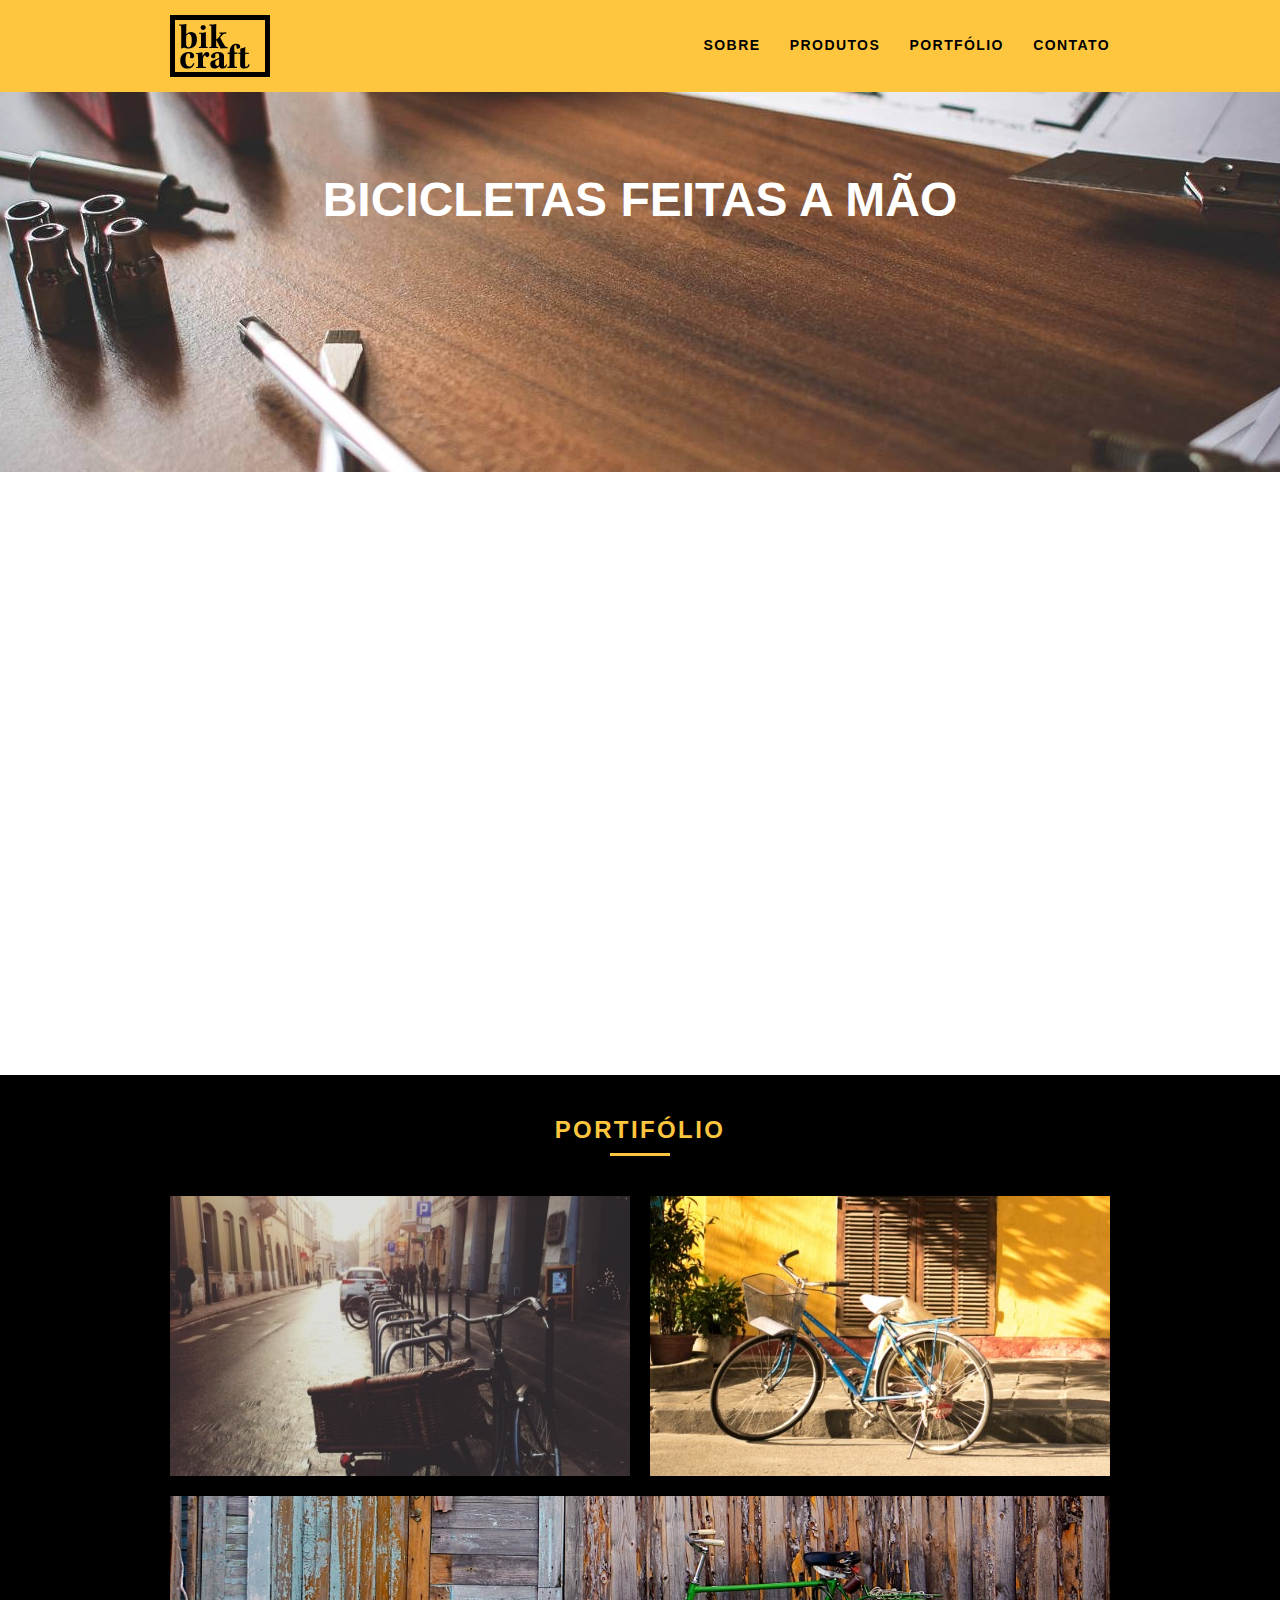
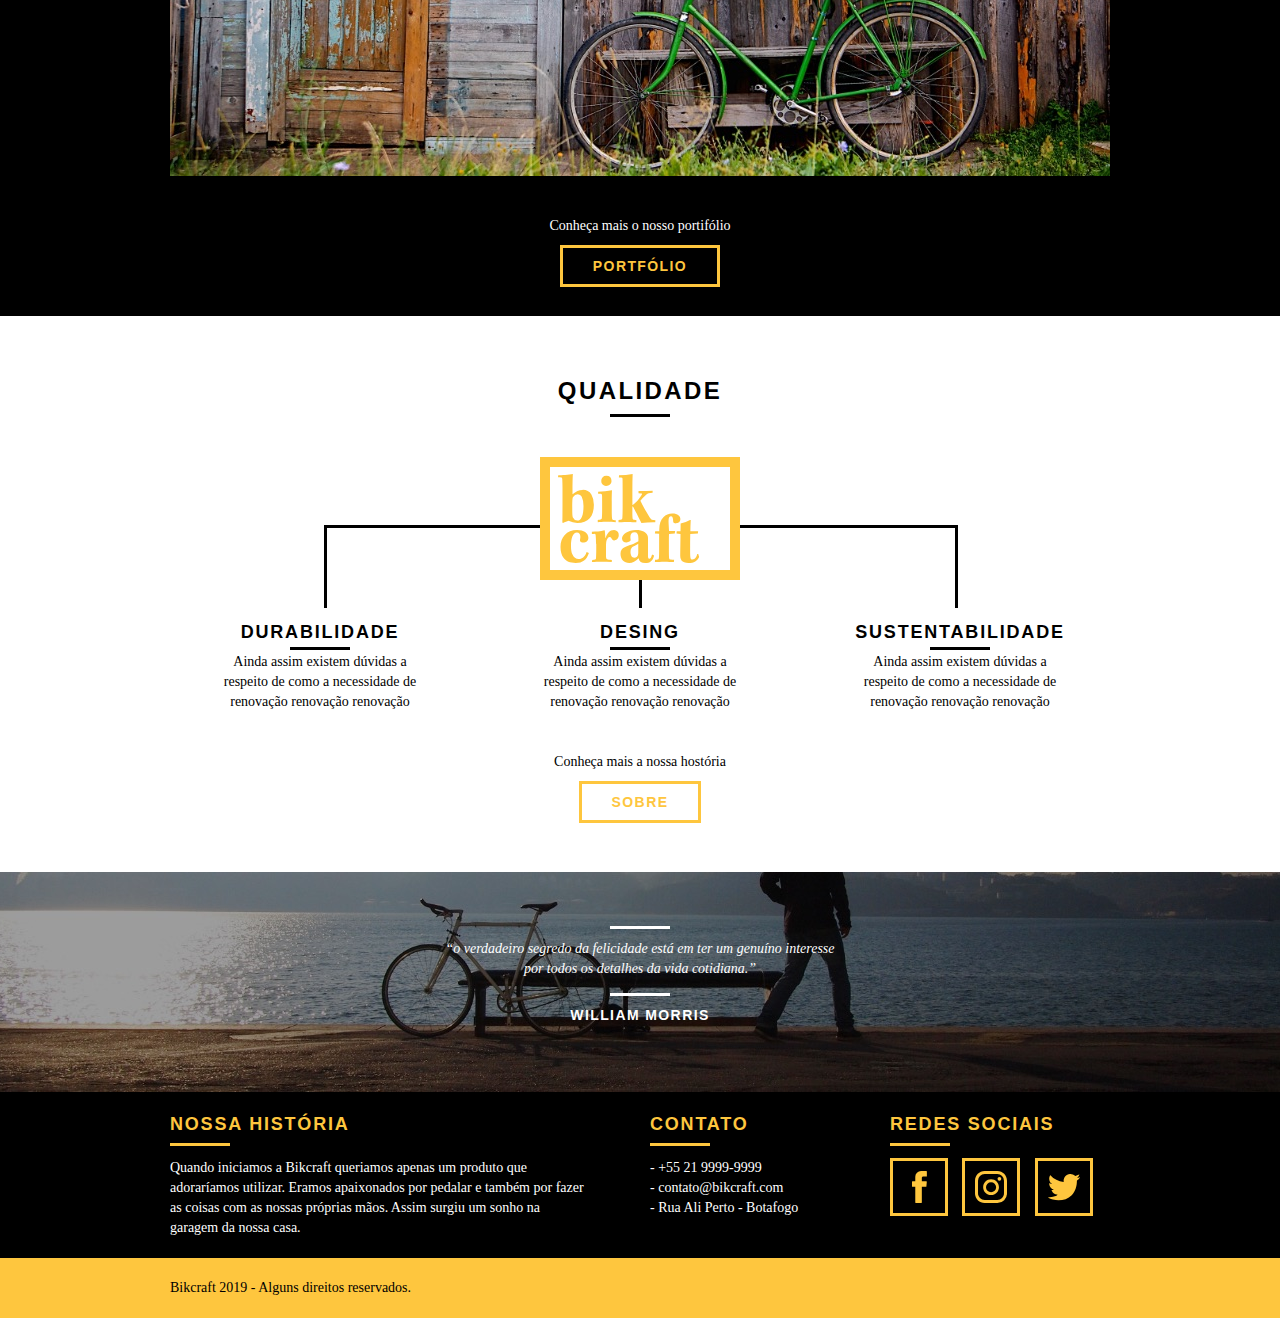
<file: index.html>
<!DOCTYPE html>
<html lang="pt-br">
<head>
	<meta charset="UTF-8">
	<title>Bikcraft - Bicicletas Personalizadas</title>
	<meta name="viewport" content="width=device-width, initial-scale=1.0">
	<meta http-equiv="X-UA-Compatible" content="ie=edge">
	<meta name="description" content="Compre a sua bicicleta personalizada na Bikcraft, possuímos modelos passeio, retrô e esporte.">
	
	<meta property="og:type" content="website"/>
	<meta property="og:title" content="Bikcraft - Bicicletas Personalizadas"/>
	<meta property="og:description" content="Compre a sua bicicleta personalizada na Bikcraft, possuímos modelos passeio, retrô e esporte."/>
	<meta property="og:url" content="http://bikcraft.com"/>
	<meta property="og:image" content="http://bikcraft.com/img/og-image.png"/>
	
	<link rel="shortcut icon" href="favicon.ico">

	<link rel="stylesheet" href="css/style.min.css">
	<script>document.documentElement.classList.add("js");</script>
</head>
<body>
	<header class="header">
		<div class="container">
			<a href="index.html" class="grid-4">
				<img src="img/bikcraft.svg" alt="Bikcraft">
			</a>
			<nav class="grid-12 header_menu">
				<ul>
					<li><a href="sobre.html">Sobre</a></li>
					<li><a href="produtos.html">Produtos</a></li>
					<li><a href="portfolio.html">Portfólio</a></li>
					<li><a href="contato.html">Contato</a></li>
				</ul>
			</nav>
		</div>
	</header>

	<section class="introducao">
		<div class="container">
			<h1 data-anime="400" class="fadeInDown">Bicicletas Feitas a Mão</h1>
			<blockquote data-anime="800" class="fadeInDown quote-externo">
				<p>"não tenha nada em sua casa que você não considere útil ou acredita ser bonito"</p>
				<cite>WILLIAM MORRIS</cite>
			</blockquote>
			<a data-anime="1200" href="produtos.html" class="btn">Orçamento</a>
		</div>
	</section>

	<section>
		<div class="produtos container fadeInDown" data-anime="1600">
			<h2 class="subtitulo">Produtos</h2>
			<ul class="produtos-lista">
				<li class="grid-1-3">
					<div class="produtos-icone">
						<img src="img/produtos/passeio.svg" alt="Bikcraft Passeio">
					</div>
					<h3>Passeio</h3>
					<p>Muito melhor do que passear pela orla a vidros fechados.</p>
				</li>
				<li class="grid-1-3">
					<div class="produtos-icone">
						<img src="img/produtos/esporte.svg" alt="Bikcraft Esporte">
					</div>
					<h3>Esporte</h3>
					<p>Mais rápida do que Forrest Gump, ninguém vai pegar você.</p>
				</li>
				<li class="grid-1-3">
					<div class="produtos-icone">
						<img src="img/produtos/retro.svg" alt="Bikcraft Retro">
					</div>
					<h3>Retrô</h3>
					<p>O passado volta para lembrarmos o que devemos fazer no futuro.</p>
				</li>
			</ul>
			<div class="call grid-16">
				<p>Clique aqui e veja os detalhes dos produtos</p>
				<a href="produtos.html" class="btn btn-preto">Produtos</a>
			</div>
		</div>
	</section>
	<!-- Fecha produtos -->
	<section class="portifolio">
		<div class="container">
			<h2 class="subtitulo">Portifólio</h2>
			<ul class="portifolio-lista">
				<li class="grid-8"><img src="img/portfolio/retro.jpg" alt="Bicileta Retro"></li>
				<li class="grid-8"><img src="img/portfolio/passeio.jpg" alt="Bicileta Passeio"></li>
				<li class="grid-16"><img src="img/portfolio/esporte.jpg" alt="Bicileta Esporte"></li>
			</ul>
			<div class="call grid-16">
				<p>Conheça mais o nosso portifólio</p>
				<a href="portfolio.html" class="btn">Portfólio</a>
			</div>
		</div>
	</section>
	<section class="qualidade container">
		<h2 class="subtitulo">Qualidade</h2>
		<img src="img/bikcraft-qualidade.svg" alt="Bikcraft">
			<ul class="qualidade-lista">
				<li class="grid-1-3">
					<h3>Durabilidade</h3>
					<p>Ainda assim existem dúvidas a respeito de como a necessidade de renovação renovação renovação</p>
				</li>
				<li class="grid-1-3">
					<h3>Desing</h3>
					<p>Ainda assim existem dúvidas a respeito de como a necessidade de renovação renovação renovação</p>
				</li>
				<li class="grid-1-3">
					<h3>Sustentabilidade</h3>
					<p>Ainda assim existem dúvidas a respeito de como a necessidade de renovação renovação renovação</p>
				</li>
			</ul>
			<div class="call">
				<p>Conheça mais a nossa hostória</p>
				<a href="sobre.html" class="btn btn-preto">Sobre</a>
			</div>
	</section>
	<div class="quebra">
		<div class="container">
			<blockquote class="quote-externo">
				<p>“o verdadeiro segredo da felicidade está em ter um genuíno interesse por todos os detalhes da vida cotidiana.”</p>
				<cite>WILLIAM MORRIS</cite>
			</blockquote>
		</div>
	</div>
	<footer>
		<div class="footer">
			<div class="container">
				<div class="grid-8 footer-historia">
					<h3>Nossa História</h3>
					<p>Quando iniciamos a Bikcraft queriamos apenas um produto que adoraríamos utilizar. Eramos apaixonados por pedalar e também por fazer as coisas com as nossas próprias mãos. Assim surgiu um sonho na garagem da nossa casa.</p>
				</div>
				<div class="grid-4 footer-contato">
					<h3>Contato</h3>
					<ul>
						<li>- +55 21 9999-9999</li>
						<li>- contato@bikcraft.com</li>
						<li>- Rua Ali Perto - Botafogo</li>
					</ul>
				</div>
				<div class="grid-4 footer-redes">
					<h3>Redes Sociais</h3>
					<ul>
						<li><a href="http://facebook.com" target="_blank"><img src="img/redes-sociais/facebook.svg" alt="facebook Bikcraft"></a></li>
						<li><a href="http://instagram.com" target="_blank"><img src="img/redes-sociais/instagram.svg" alt="Intagram Bikcraft"></a></li>
						<li><a href="http://twitter.com" target="_blank"><img src="img/redes-sociais/twitter.svg" alt="Twitter Bikcraft"></a></li>
					</ul>
				</div>
			</div>
		</div>
		<div class="copy">
			<div class="container">
				<p class="grid-16">Bikcraft 2019 - Alguns direitos reservados.</p>
			</div>
		</div>
	</footer>

	<script src="./js/simple-anime.js"></script>
	<script src="js/script.js"></script>

</body>
</html>
</file>
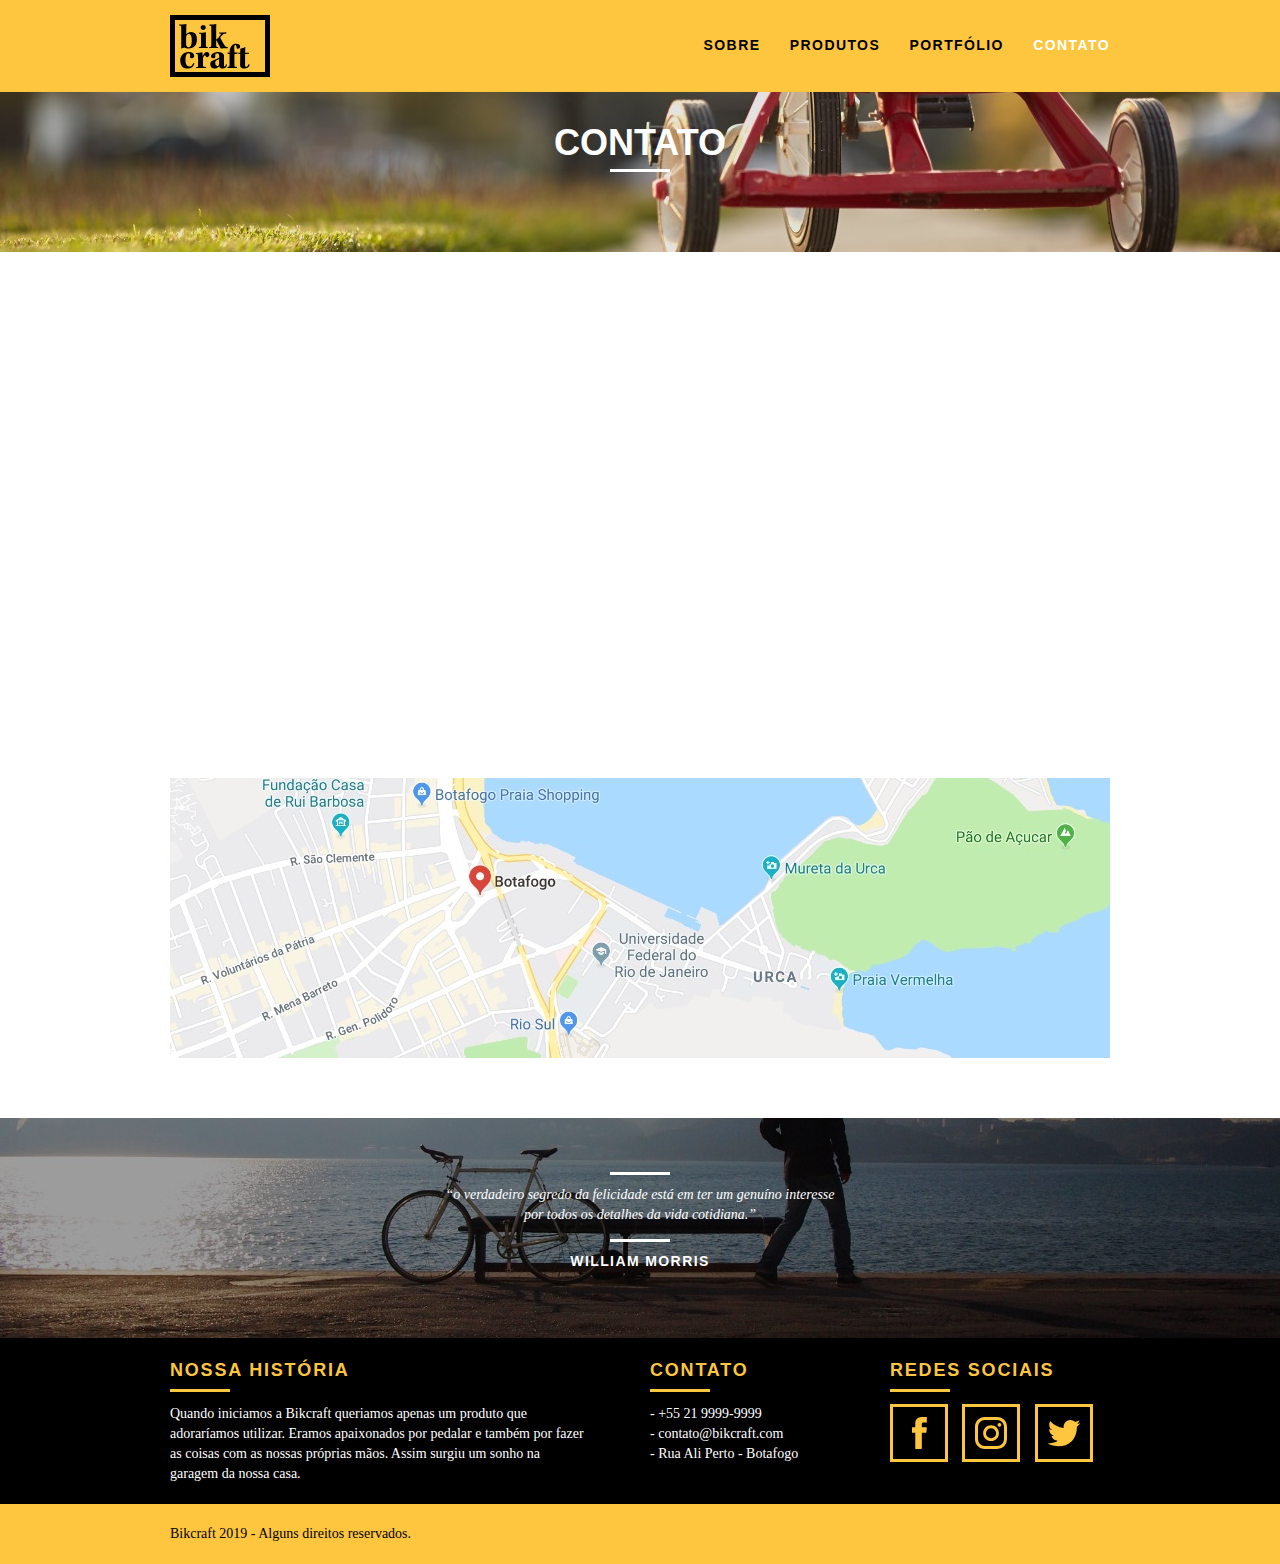
<file: contato.html>
<!DOCTYPE html>
<html lang="pt-br">
<head>
	<meta charset="UTF-8">
	
	<title>Bikcraft - Contato - 11 9999-9999</title>

	<meta name="viewport" content="width=device-width, initial-scale=1.0">
	<meta http-equiv="X-UA-Compatible" content="ie=edge">
	<meta name="description" content="Compre a sua bicicleta personalizada na Bikcraft, possuímos modelos passeio, retrô e esporte.">
	
	<meta property="og:type" content="website"/>
	<meta property="og:title" content="Bikcraft - Contato - 11 9999-9999"/>
	<meta property="og:description" content="Compre a sua bicicleta personalizada na Bikcraft, possuímos modelos passeio, retrô e esporte."/>
	<meta property="og:url" content="http://bikcraft.com/contato.html"/>
	<meta property="og:image" content="http://bikcraft.com/img/og-image.png"/>

	<link rel="shortcut icon" href="favicon.ico">

	<link rel="stylesheet" href="css/style.min.css">	
	<script>document.documentElement.classList.add("js");</script>
</head>
<body>
	<header class="header">
		<div class="container">
			<a href="index.html" class="grid-4">
				<img src="img/bikcraft.svg" alt="Bikcraft">
			</a>
			<nav class="grid-12 header_menu">
				<ul>
					<li><a href="sobre.html">Sobre</a></li>
					<li><a href="produtos.html">Produtos</a></li>
					<li><a href="portfolio.html">Portfólio</a></li>
					<li><a href="contato.html" class="menu-ativo">Contato</a></li>
				</ul>
			</nav>
		</div>
    </header>

    <section class="introducao-interna interna-contato">
		<div class="container">
            <h1 data-anime="400" class="fadeInDown">Contato</h1>
            <p data-anime="800" class="fadeInDown">tire suas dúvidas com a gente</p>
		</div>
    </section>

    <section class="contato fadeInDown" data-anime="800">
        <div class="container">
            <form id="form-contato" method="POST" action="./enviar.php" class="grid-8 contato-form formphp">
                <label for="nome">Nome</label>
                <input type="text" name="nome" id="nome" required>
                <label for="email">E-mail</label>
                <input type="email" name="email" id="email" required>
                <label for="telefone">Telefone</label>
				<input type="text" name="telefone" id="telefone">
				
				<label class="nao-aparece">Se você não é um robô, deixe em branco</label>
				<input type="text" class="nao-aparece" name="leaveblank">

				<label class="nao-aparece">Se você não é um robô, não mude este campo</label>
				<input type="text" class="nao-aparece" name="dontchange" value="https://">

                <label for="mensagem">Mensagens</label>
                <textarea id="mensagem" name="mensagem" required></textarea>
                <button id="enviar" name="enviar" type="submit" class="btn btn-preto">Enviar</button>
            </form>
            <div class="contato-dados grid-8">
                <h3>Dados</h3>
                <span>+55 21 9999-9999</span>
                <span>contato@bikcraft.com</span>
                <span>Rua Ali Perto - Botafogo</span>
                <span>Rio de Janeiro - RJ - Brasil</span>
                <h3>Redes Sociais</h3>
                <ul>
                    <li><a href="http://facebook.com" target="_blank"><img src="img/redes-sociais/facebook.svg" alt="facebook Bikcraft"></a></li>
                    <li><a href="http://instagram.com" target="_blank"><img src="img/redes-sociais/instagram.svg" alt="Intagram Bikcraft"></a></li>
                    <li><a href="http://twitter.com" target="_blank"><img src="img/redes-sociais/twitter.svg" alt="Twitter Bikcraft"></a></li>
                </ul>
            </div>
        </div>
    </section>
    
    <section class="container contato-mapa">
        <a href="http://google.com" target="_blank" class="grid-16"><img src="img/endereco-bikcraft.jpg" alt="Endereço da Bikcraft"></a>
    </section>

    <div class="quebra">
		<div class="container">
			<blockquote class="quote-externo">
				<p>“o verdadeiro segredo da felicidade está em ter um genuíno interesse por todos os detalhes da vida cotidiana.”</p>
				<cite>WILLIAM MORRIS</cite>
			</blockquote>
		</div>
	</div>
	<footer>
		<div class="footer">
			<div class="container">
				<div class="grid-8 footer-historia">
					<h3>Nossa História</h3>
					<p>Quando iniciamos a Bikcraft queriamos apenas um produto que adoraríamos utilizar. Eramos apaixonados por pedalar e também por fazer as coisas com as nossas próprias mãos. Assim surgiu um sonho na garagem da nossa casa.</p>
				</div>
				<div class="grid-4 footer-contato">
					<h3>Contato</h3>
					<ul>
						<li>- +55 21 9999-9999</li>
						<li>- contato@bikcraft.com</li>
						<li>- Rua Ali Perto - Botafogo</li>
					</ul>
				</div>
				<div class="grid-4 footer-redes">
					<h3>Redes Sociais</h3>
					<ul>
						<li><a href="http://facebook.com" target="_blank"><img src="img/redes-sociais/facebook.svg" alt="facebook Bikcraft"></a></li>
						<li><a href="http://instagram.com" target="_blank"><img src="img/redes-sociais/instagram.svg" alt="Intagram Bikcraft"></a></li>
						<li><a href="http://twitter.com" target="_blank"><img src="img/redes-sociais/twitter.svg" alt="Twitter Bikcraft"></a></li>
					</ul>
				</div>
			</div>
		</div>
		<div class="copy">
			<div class="container">
				<p class="grid-16">Bikcraft 2019 - Alguns direitos reservados.</p>
			</div>
		</div>
	</footer>
	
	<script src="./js/simple-anime.js"></script>
	<script src="./js/simple-form.js"></script>
	<script src="./js/script.js"></script>

</body>
</html>
</file>
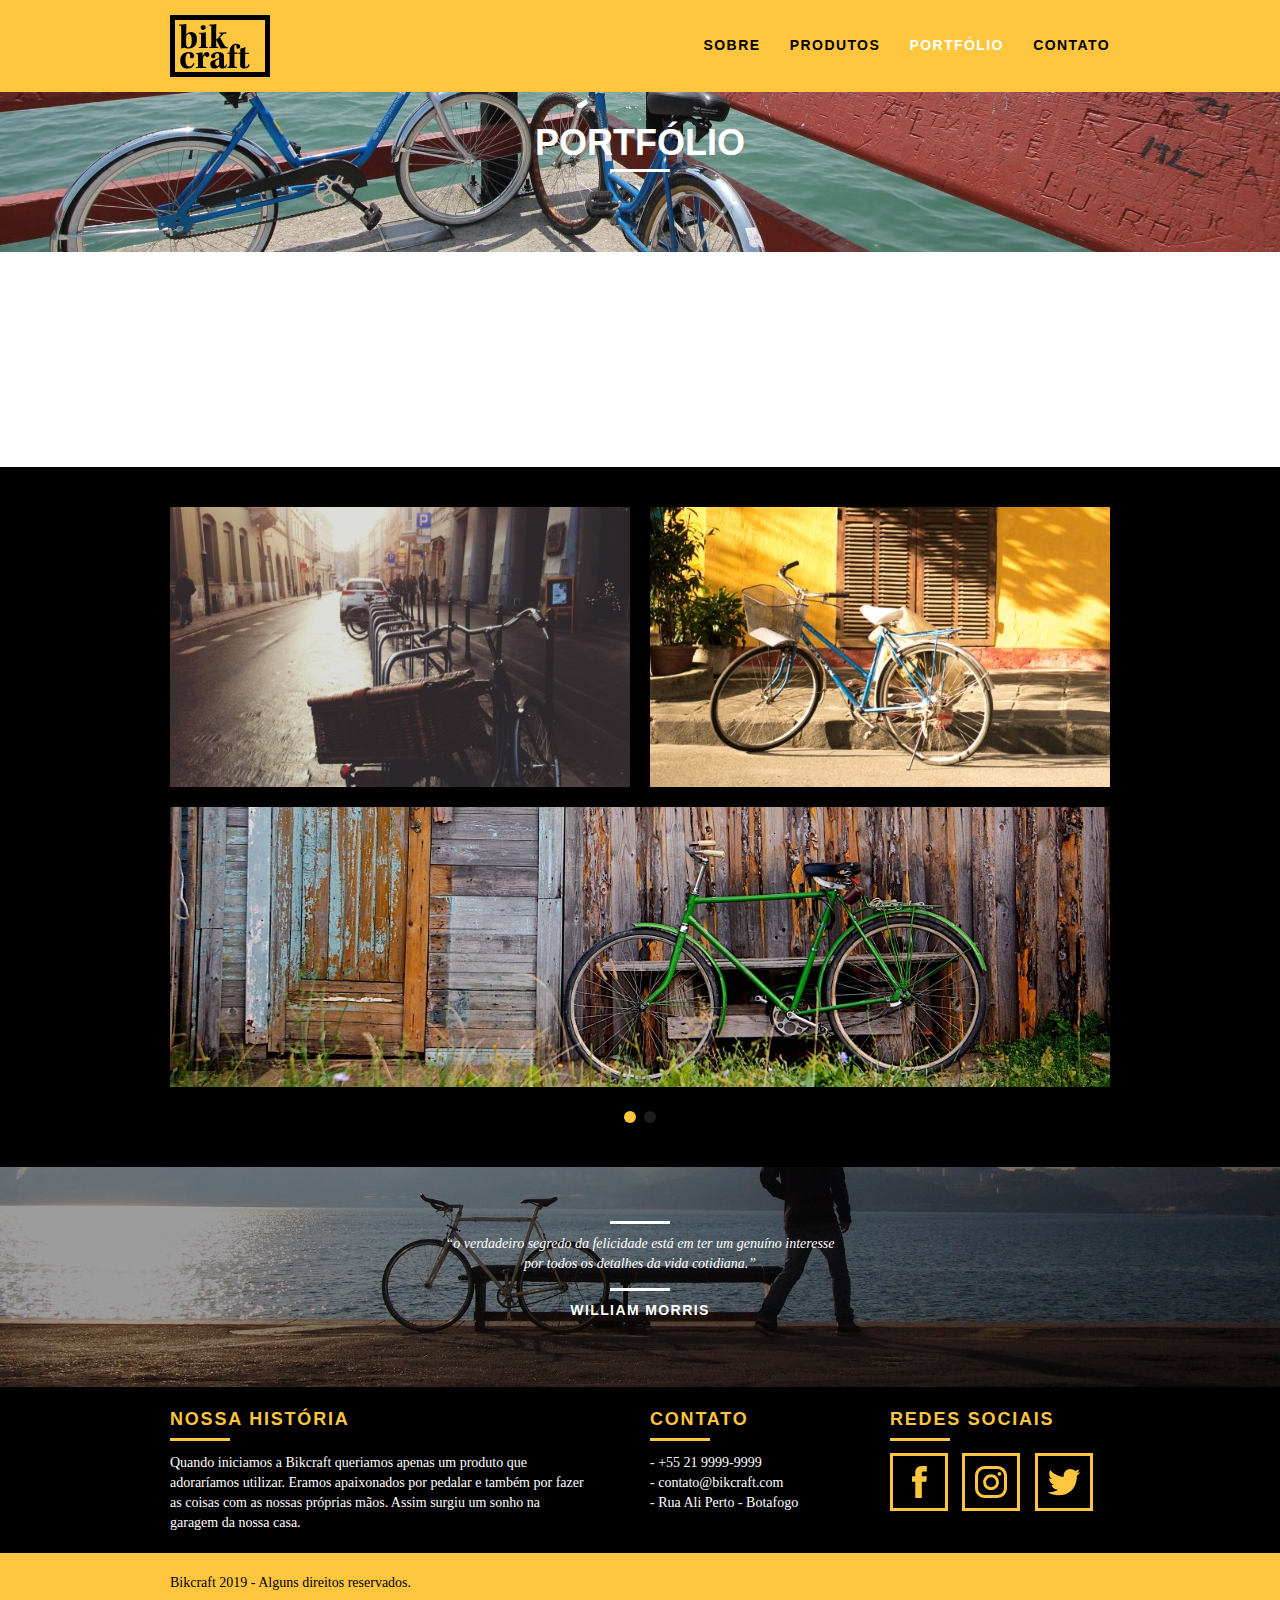
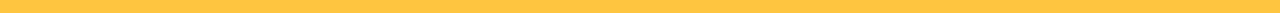
<file: portfolio.html>
<!DOCTYPE html>
<html lang="pt-br">
<head>
	<meta charset="UTF-8">

	<title>Bikcraft - Conheça o portfólio de clientes</title>
	
	<meta name="viewport" content="width=device-width, initial-scale=1.0">
	<meta http-equiv="X-UA-Compatible" content="ie=edge">
	<meta name="description" content="Compre a sua bicicleta personalizada na Bikcraft, possuímos modelos passeio, retrô e esporte.">
	
	<meta property="og:type" content="website"/>
	<meta property="og:title" content="Bikcraft - Conheça o portfólio de clientes"/>
	<meta property="og:description" content="Compre a sua bicicleta personalizada na Bikcraft, possuímos modelos passeio, retrô e esporte."/>
	<meta property="og:url" content="http://bikcraft.com/portfolio.html"/>
	<meta property="og:image" content="http://bikcraft.com/img/og-image.png"/>
	
	<link rel="shortcut icon" href="favicon.ico">

    <link rel="stylesheet" href="css/style.min.css">
	<script>document.documentElement.classList.add("js");</script>
</head>
<body>
	<header class="header">
		<div class="container">
			<a href="index.html" class="grid-4">
				<img src="img/bikcraft.svg" alt="Bikcraft">
			</a>
			<nav class="grid-12 header_menu">
				<ul>
					<li><a href="sobre.html">Sobre</a></li>
					<li><a href="produtos.html">Produtos</a></li>
					<li><a href="portfolio.html" class="menu-ativo">Portfólio</a></li>
					<li><a href="contato.html">Contato</a></li>
				</ul>
			</nav>
		</div>
    </header>

    <section class="introducao-interna interna-portfolio">
		<div class="container">
            <h1 data-anime="400" class="fadeInDown">Portfólio</h1>
            <p data-anime="800" class="fadeInDown">conheça os projetos que amamos mostrar</p>
		</div>
	</section>
	
	<section class="fadeInDown container" data-slide="quote" data-anime="1200">
		<blockquote class="quote-clientes">
			<p>“Nada melhor do que dar um rolê com a minha Bikcraft na orla. Essa é a minha companheira mais fiel, nunca me traiu e está sempre a minha disposição.”</p>
			<cite>Jhony Rato</cite>
		</blockquote>
		<blockquote class="quote-clientes">
			<p>“Aqueles que ainda não possuem uma Bikcraft, não sabem o que estão perdendo. A precisão é absurda e a velocidade transcendental. Nunca vida nada igual.”</p>
			<cite>Bernardo</cite>
		</blockquote>
		<blockquote class="quote-clientes">
			<p>“Pedalar sempre foi a minha paixão, o que o pessoal da Bikcraft fez foi intensificar o meu amor por esta atividade. Recomendo à todos que amo.”</p>
			<cite>Barbara Moss</cite>
		</blockquote>
	</section>
	
	<section class="portifolio">
		<div class="container" data-slide="portfolio">
			<ul class="portifolio-lista">
				<li class="grid-8"><img src="img/portfolio/retro.jpg" alt="Bicileta Retro"></li>
				<li class="grid-8"><img src="img/portfolio/passeio.jpg" alt="Bicileta Passeio"></li>
				<li class="grid-16"><img src="img/portfolio/esporte.jpg" alt="Bicileta Esporte"></li>
			</ul>
			<ul class="portifolio-lista">
				<li class="grid-8"><img src="img/portfolio/passeio.jpg" alt="Bicileta Passeio"></li>
				<li class="grid-8"><img src="img/portfolio/retro.jpg" alt="Bicileta Retro"></li>
				<li class="grid-16"><img src="img/portfolio/esporte.jpg" alt="Bicileta Esporte"></li>
			</ul>
		</div>
	</section>

	<div class="quebra">
		<div class="container">
			<blockquote class="quote-externo">
				<p>“o verdadeiro segredo da felicidade está em ter um genuíno interesse por todos os detalhes da vida cotidiana.”</p>
				<cite>WILLIAM MORRIS</cite>
			</blockquote>
		</div>
	</div>
	<footer>
		<div class="footer">
			<div class="container">
				<div class="grid-8 footer-historia">
					<h3>Nossa História</h3>
					<p>Quando iniciamos a Bikcraft queriamos apenas um produto que adoraríamos utilizar. Eramos apaixonados por pedalar e também por fazer as coisas com as nossas próprias mãos. Assim surgiu um sonho na garagem da nossa casa.</p>
				</div>
				<div class="grid-4 footer-contato">
					<h3>Contato</h3>
					<ul>
						<li>- +55 21 9999-9999</li>
						<li>- contato@bikcraft.com</li>
						<li>- Rua Ali Perto - Botafogo</li>
					</ul>
				</div>
				<div class="grid-4 footer-redes">
					<h3>Redes Sociais</h3>
					<ul>
						<li><a href="http://facebook.com" target="_blank"><img src="img/redes-sociais/facebook.svg" alt="facebook Bikcraft"></a></li>
						<li><a href="http://instagram.com" target="_blank"><img src="img/redes-sociais/instagram.svg" alt="Intagram Bikcraft"></a></li>
						<li><a href="http://twitter.com" target="_blank"><img src="img/redes-sociais/twitter.svg" alt="Twitter Bikcraft"></a></li>
					</ul>
				</div>
			</div>
		</div>
		<div class="copy">
			<div class="container">
				<p class="grid-16">Bikcraft 2019 - Alguns direitos reservados.</p>
			</div>
		</div>
	</footer>

	<script src="./js/simple-anime.js"></script>
	<script src="./js/simple-slide.js"></script>
	<script src="./js/script.js"></script>

</body>
</html>
</file>
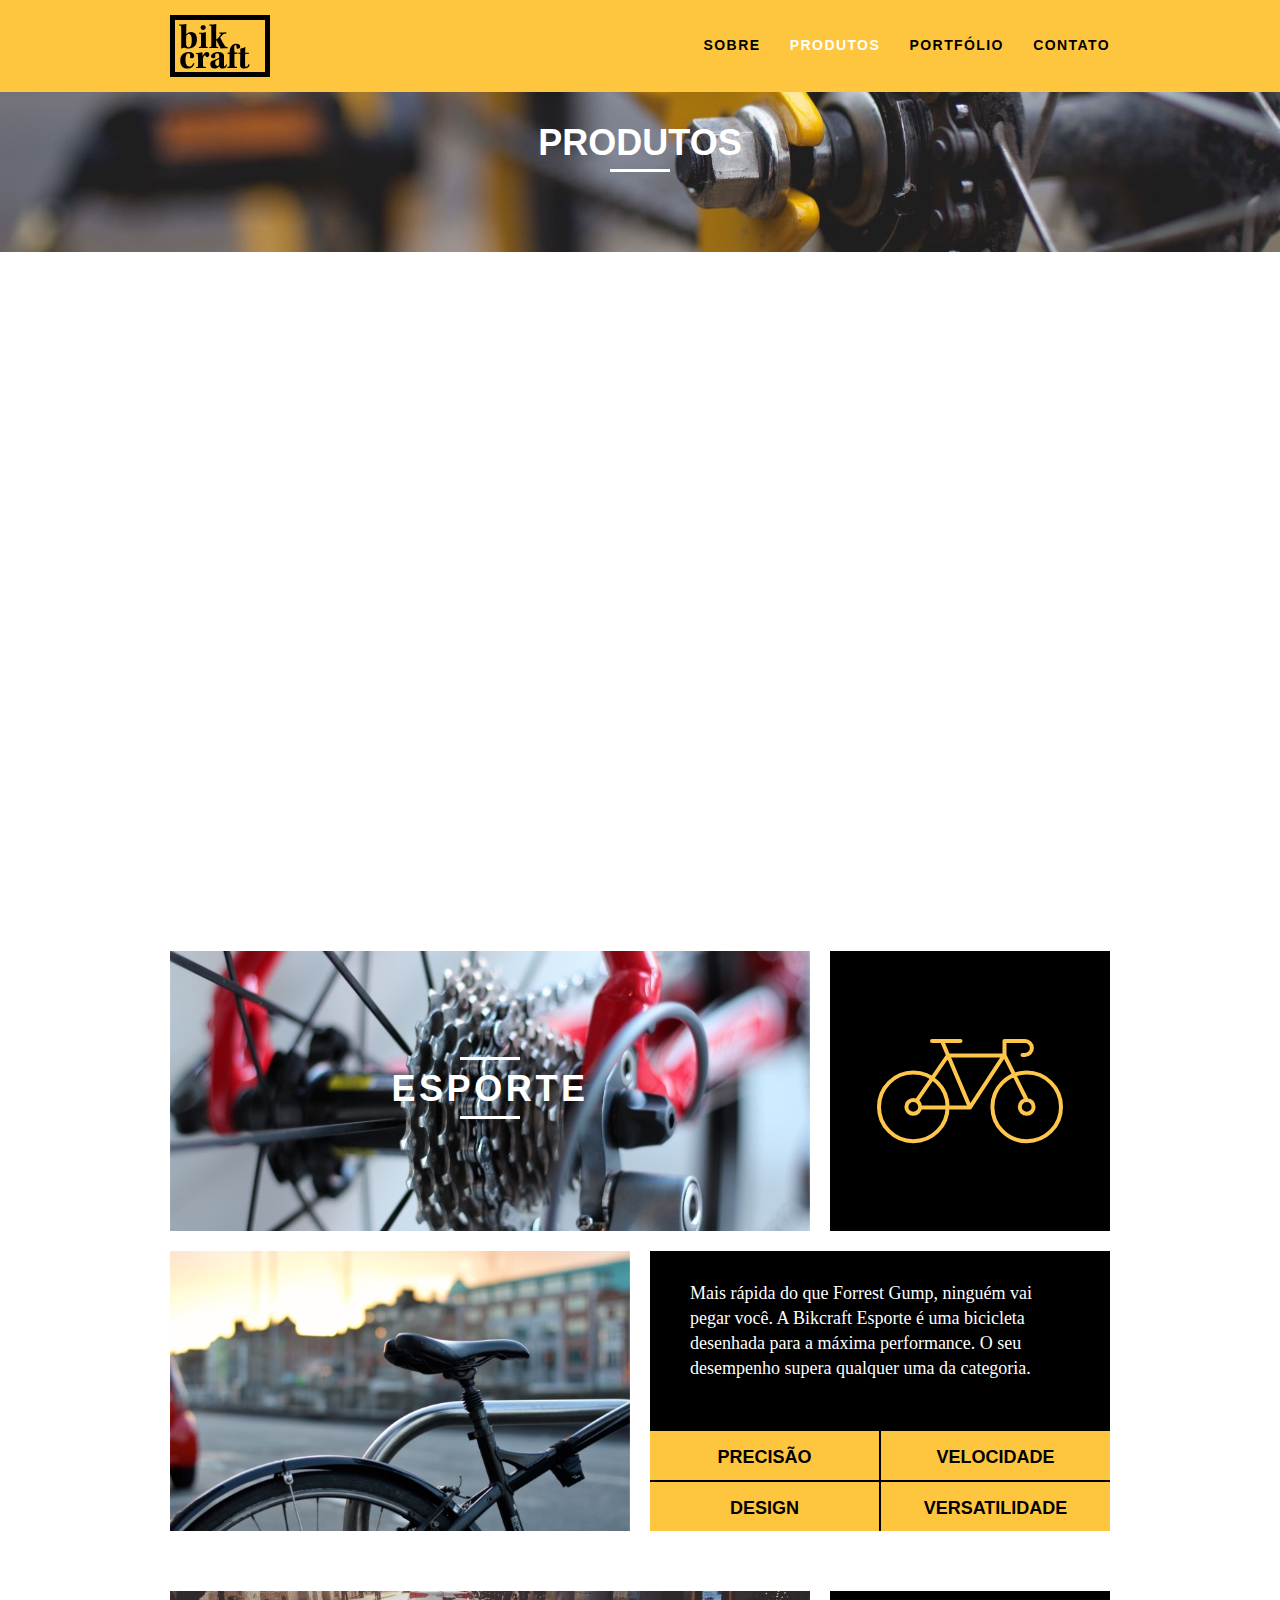
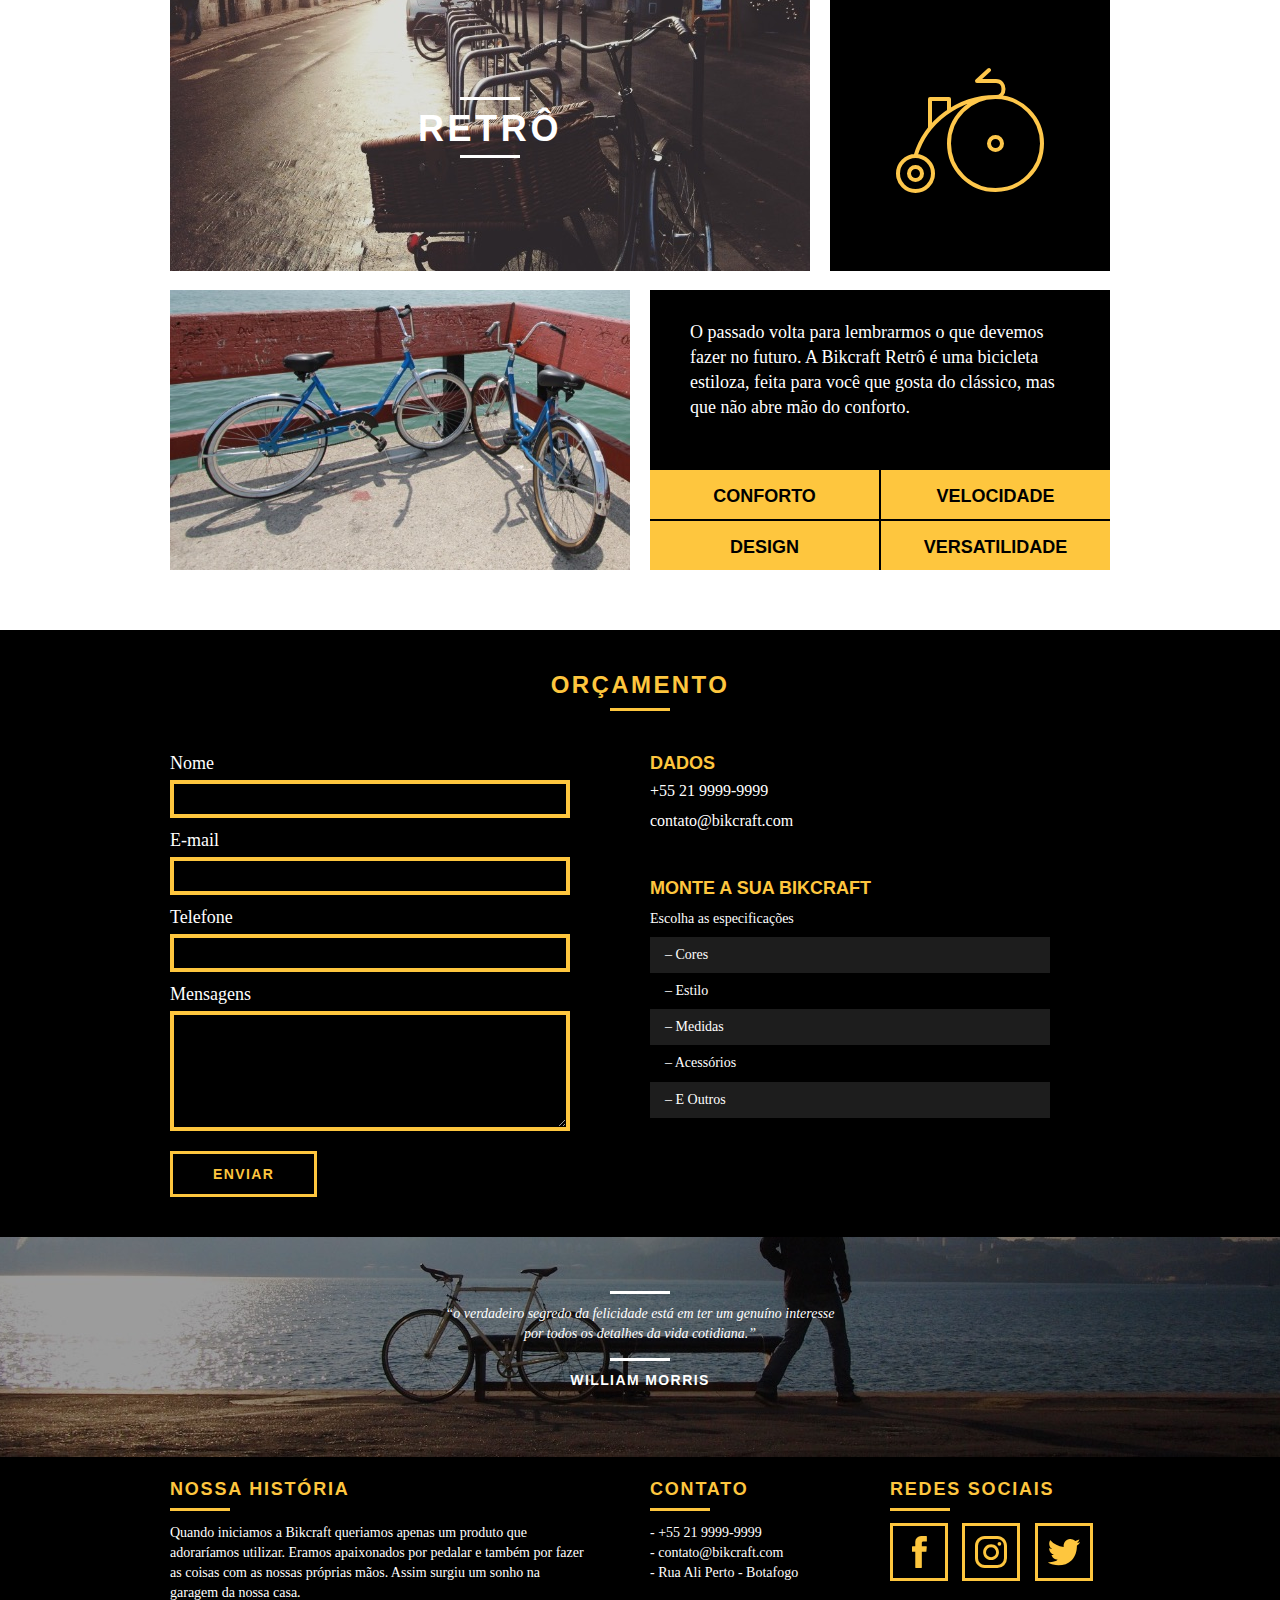
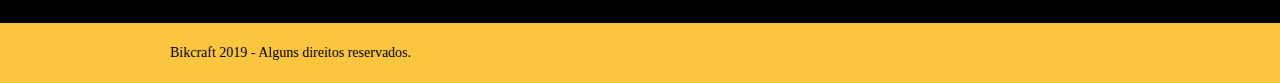
<file: produtos.html>
<!DOCTYPE html>
<html lang="pt-br">
<head>
    <meta charset="UTF-8">
    
    <title>Bikcraft - Conheça as linhas Passeio, Retrô e Esporte</title>
    
    <meta name="viewport" content="width=device-width, initial-scale=1.0">
	<meta http-equiv="X-UA-Compatible" content="ie=edge">
	<meta name="description" content="Compre a sua bicicleta personalizada na Bikcraft, possuímos modelos passeio, retrô e esporte.">
	
	<meta property="og:type" content="website"/>
	<meta property="og:title" content="Bikcraft - Conheça as linhas Passeio, Retrô e Esporte"/>
	<meta property="og:description" content="Compre a sua bicicleta personalizada na Bikcraft, possuímos modelos passeio, retrô e esporte."/>
	<meta property="og:url" content="http://bikcraft.com/produtos.html"/>
	<meta property="og:image" content="http://bikcraft.com/img/og-image.png"/>

    <link rel="shortcut icon" href="favicon.ico">

    <link rel="stylesheet" href="css/style.min.css">
    <script>document.documentElement.classList.add("js");</script>
</head>
<body>
	<header class="header">
		<div class="container">
			<a href="index.html" class="grid-4">
				<img src="img/bikcraft.svg" alt="Bikcraft">
			</a>
			<nav class="grid-12 header_menu">
				<ul>
					<li><a href="sobre.html">Sobre</a></li>
					<li><a href="produtos.html" class="menu-ativo">Produtos</a></li>
					<li><a href="portfolio.html">Portfólio</a></li>
					<li><a href="contato.html">Contato</a></li>
				</ul>
			</nav>
		</div>
    </header>

    <section class="introducao-interna interna-produtos">
		<div class="container"> 
            <h1 data-anime="400" class="fadeInDown">Produtos</h1>
            <p data-anime="800" class="fadeInDown">conheça todos os nossos produtos</p>
		</div>
    </section>

    <section class="fadeInDown container produtos-item" data-anime="1200">
        <div class="grid-11">
            <img src="img/produtos/bikcraft-passeio-1.jpg" alt="Bikcraft Passeio">
            <h2>Passeio</h2>
        </div>
        <div class="grid-5 produto-icone">
            <img src="img/produtos/passeio.svg" alt="">
        </div>
        <div class="grid-8">
            <img src="img/produtos/bikcraft-passeio-2.jpg" alt="">
        </div>
        <div class="grid-8 produto-info">
            <p>Muito melhor do que passear pela orla a vidros fechados. A Bikcraft Passeio é uma bicicleta que une conforto e praticidade para o seu dia a dia. Você nunca mais vai querer saber de outra.</p>
            <ul>
                <li>Conforto</li>
                <li>Velociade</li>
                <li>Design</li>
                <li>Versatilidade</li>
            </ul>
        </div>
    </section>

    <section class="container produtos-item">
        <div class="grid-11">
            <img src="img/produtos/bikcraft-esporte-1.jpg" alt="Bikcraft Esporte">
            <h2>Esporte</h2>
        </div>
        <div class="grid-5 produto-icone">
            <img src="img/produtos/esporte.svg" alt="">
        </div>
        <div class="grid-8">
            <img src="img/produtos/bikcraft-esporte-2.jpg" alt="Bikcraft Esporte">
        </div>
        <div class="grid-8 produto-info">
            <p>Mais rápida do que Forrest Gump, ninguém vai pegar você. A Bikcraft Esporte é uma bicicleta desenhada para a máxima performance. O seu desempenho supera qualquer uma da categoria.</p>
            <ul>
                <li>Precisão</li>
                <li>Velocidade</li>
                <li>Design</li>
                <li>Versatilidade</li>
            </ul>
        </div>
    </section>

    <section class="container produtos-item">
        <div class="grid-11">
            <img src="img/produtos/bikcraft-retro-1.jpg" alt="Bikcraft Retrô">
            <h2>Retrô</h2>
        </div>
        <div class="grid-5 produto-icone">
            <img src="img/produtos/retro.svg" alt="">
        </div>
        <div class="grid-8">
            <img src="img/produtos/bikcraft-retro-2.jpg" alt="Bikcraft Retrô">
        </div>
        <div class="grid-8 produto-info">
            <p>O passado volta para lembrarmos o que devemos fazer no futuro. A Bikcraft Retrô é uma bicicleta estiloza, feita para você que gosta do clássico, mas que não abre mão do conforto.</p>
            <ul>
                <li>Conforto</li>
                <li>Velocidade</li>
                <li>Design</li>
                <li>Versatilidade</li>
            </ul>
        </div>
    </section>

    <section class="orcamento">
        <div class="container">
            <h2 class="subtitulo">Orçamento</h2>
            <form id="form-orcamento" class="grid-8 form formphp" method="POST" action="enviar.php">
                <label for="nome">Nome</label>
                <input type="text" name="nome" id="nome" required>
                <label for="email">E-mail</label>
                <input type="email" name="email" id="email" required>
                <label for="telefone">Telefone</label>
				<input type="text" name="telefone" id="telefone">
				
				<label class="nao-aparece">Se você não é um robô, deixe em branco</label>
				<input type="text" class="nao-aparece" name="leaveblank">

				<label class="nao-aparece">Se você não é um robô, não mude este campo</label>
				<input type="text" class="nao-aparece" name="dontchange" value="https://">

                <label for="mensagem">Mensagens</label>
                <textarea id="mensagem" name="mensagem" required></textarea>
                <button id="enviar" name="enviar" type="submit" class="btn">Enviar</button>
            </form>
            <div class="orcamento-dados grid-8">
                <h3>Dados</h3>
                <span>+55 21 9999-9999</span>
                <span>contato@bikcraft.com</span>
                <h3>Monte a sua Bikcraft</h3>
                <p>Escolha as especificações</p>
                <ul>
                    <li>– Cores</li>
                    <li>– Estilo</li>
                    <li>– Medidas</li>
                    <li>– Acessórios</li>
                    <li>– E Outros</li>
                </ul>
            </div>
        </div>
    </section>

    <div class="quebra">
		<div class="container">
			<blockquote class="quote-externo">
				<p>“o verdadeiro segredo da felicidade está em ter um genuíno interesse por todos os detalhes da vida cotidiana.”</p>
				<cite>WILLIAM MORRIS</cite>
			</blockquote>
		</div>
	</div>
	<footer>
		<div class="footer">
			<div class="container">
				<div class="grid-8 footer-historia">
					<h3>Nossa História</h3>
					<p>Quando iniciamos a Bikcraft queriamos apenas um produto que adoraríamos utilizar. Eramos apaixonados por pedalar e também por fazer as coisas com as nossas próprias mãos. Assim surgiu um sonho na garagem da nossa casa.</p>
				</div>
				<div class="grid-4 footer-contato">
					<h3>Contato</h3>
					<ul>
						<li>- +55 21 9999-9999</li>
						<li>- contato@bikcraft.com</li>
						<li>- Rua Ali Perto - Botafogo</li>
					</ul>
				</div>
				<div class="grid-4 footer-redes">
					<h3>Redes Sociais</h3>
					<ul>
						<li><a href="http://facebook.com" target="_blank"><img src="img/redes-sociais/facebook.svg" alt="facebook Bikcraft"></a></li>
						<li><a href="http://instagram.com" target="_blank"><img src="img/redes-sociais/instagram.svg" alt="Intagram Bikcraft"></a></li>
						<li><a href="http://twitter.com" target="_blank"><img src="img/redes-sociais/twitter.svg" alt="Twitter Bikcraft"></a></li>
					</ul>
				</div>
			</div>
		</div>
		<div class="copy">
			<div class="container">
				<p class="grid-16">Bikcraft 2019 - Alguns direitos reservados.</p>
			</div>
		</div>
    </footer>

    <script src="./js/simple-anime.js"></script>
    <script src="./js/simple-form.js"></script>
    <script src="./js/script.js"></script>
    
</body>
</html>
</file>
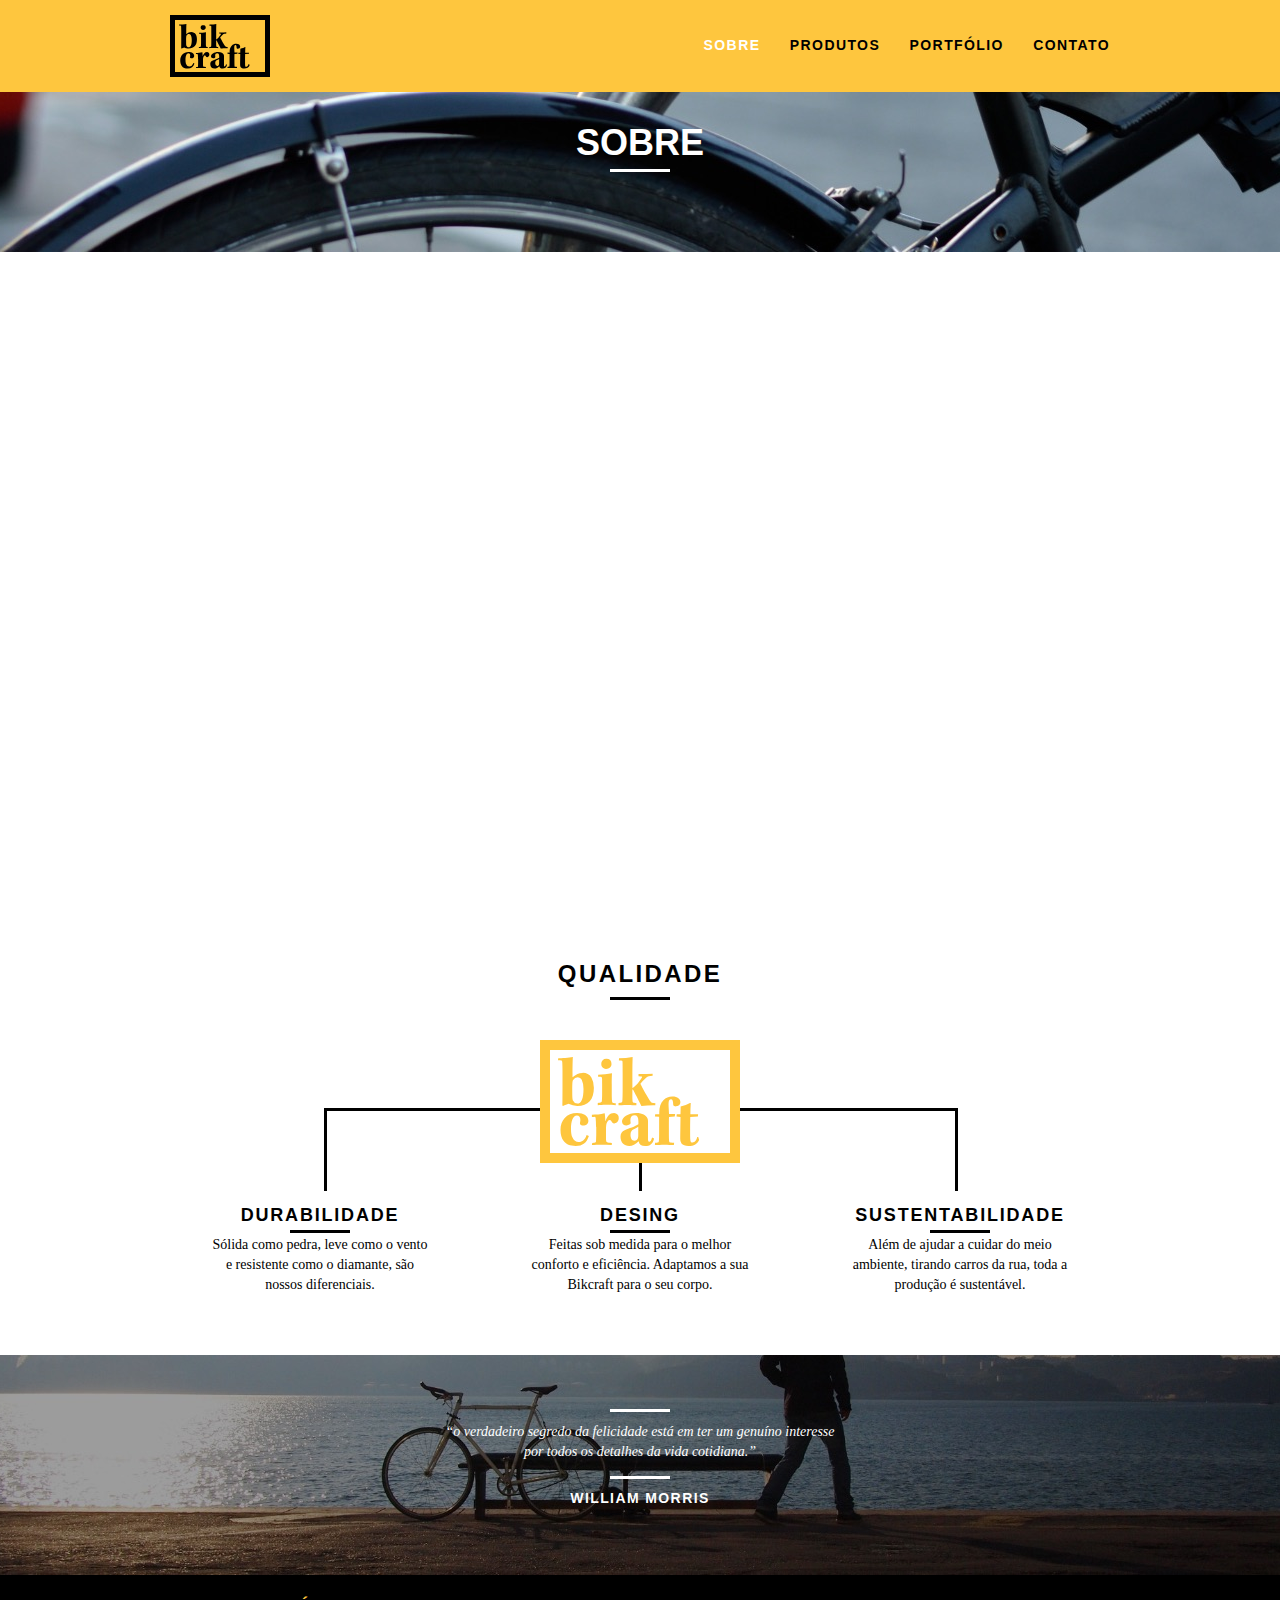
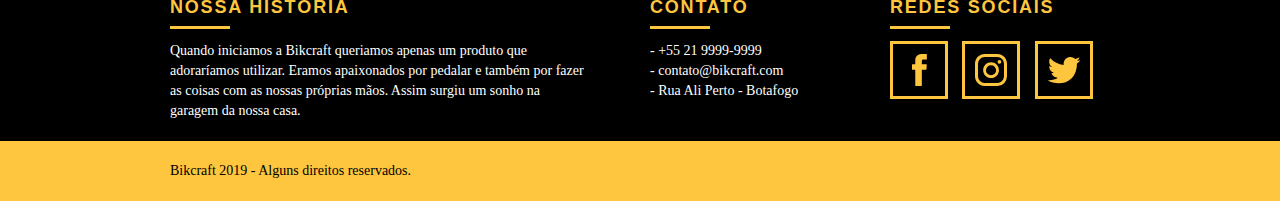
<file: sobre.html>
<!DOCTYPE html>
<html lang="pt-br">
<head>
	<meta charset="UTF-8">
	<title>Bikcraft - Saiba mais sobre a gente</title>

	<meta name="viewport" content="width=device-width, initial-scale=1.0">
	<meta http-equiv="X-UA-Compatible" content="ie=edge">
	<meta name="description" content="Compre a sua bicicleta personalizada na Bikcraft, possuímos modelos passeio, retrô e esporte.">
	
	<meta property="og:type" content="website"/>
	<meta property="og:title" content="Bikcraft - Saiba mais sobre a gente"/>
	<meta property="og:description" content="Compre a sua bicicleta personalizada na Bikcraft, possuímos modelos passeio, retrô e esporte."/>
	<meta property="og:url" content="http://bikcraft.com/sobre.html"/>
	<meta property="og:image" content="http://bikcraft.com/img/og-image.png"/>
	
	<link rel="shortcut icon" href="favicon.ico">

	<link rel="stylesheet" href="css/style.min.css">
	<script>document.documentElement.classList.add("js");</script>
</head>
<body>
	<header class="header">
		<div class="container">
			<a href="index.html" class="grid-4">
				<img src="img/bikcraft.svg" alt="Bikcraft">
			</a>
			<nav class="grid-12 header_menu">
				<ul>
					<li><a href="sobre.html" class="menu-ativo">Sobre</a></li>
					<li><a href="produtos.html">Produtos</a></li>
					<li><a href="portfolio.html">Portfólio</a></li>
					<li><a href="contato.html">Contato</a></li>
				</ul>
			</nav>
		</div>
    </header>

    <section class="introducao-interna interna-sobre">
		<div class="container">
            <h1 data-anime="400" class="fadeInDown">Sobre</h1>
            <p data-anime="800" class="fadeInDown">conheça mais sobre a bikcraft</p>
		</div>
    </section>
    
    <section class="fadeInDown missao-sobre container" data-anime="1200">
        <div class="grid-10">
            <h2 class="subtitulo-interno">História, Missão e Visão</h2>
            <p>Quando iniciamos a Bikcraft queriamos apenas um produto que adoraríamos utilizar. Eramos apaixonados por pedalar e também por fazer as coisas com as nossas próprias mãos. Assim surgiu um sonho na garagem da nossa casa.</p>
            <p>Conheça os nossos produtos, pergunte para os nossos clientes e descubra a maravilha de ter uma Bikcraft na sua casa.</p>
        </div>
        <div class="grid-6">
            <h2 class="subtitulo-interno">Valores</h2>
            <ul>
                <li>- Qualidade no processo com</li>
                <li>- Foco no cliente sem perder a</li>
                <li>- Diversão, preservando a</li>
                <li>- Natureza com sustentabilidade</li>
            </ul>
        </div>

        <div class="grid-16 foto-equipe">
            <img src="img/equipe-bikcraft.jpg" alt="Equipe Bikcraft">
        </div>
    </section>
    
    <section class="qualidade container">
		<h2 class="subtitulo">Qualidade</h2>
		<img src="img/bikcraft-qualidade.svg" alt="Bikcraft">
			<ul class="qualidade-lista">
				<li class="grid-1-3">
					<h3>Durabilidade</h3>
					<p>Sólida como pedra, leve como o vento e resistente como o diamante, são nossos diferenciais.</p>
				</li>
				<li class="grid-1-3">
					<h3>Desing</h3>
					<p>Feitas sob medida para o melhor conforto e eficiência. Adaptamos a sua Bikcraft para o seu corpo.</p>
				</li>
				<li class="grid-1-3">
					<h3>Sustentabilidade</h3>
					<p>Além de ajudar a cuidar do meio ambiente, tirando carros da rua, toda a produção é sustentável.</p>
				</li>
			</ul>
	</section>
	<div class="quebra">
		<div class="container">
			<blockquote class="quote-externo">
				<p>“o verdadeiro segredo da felicidade está em ter um genuíno interesse por todos os detalhes da vida cotidiana.”</p>
				<cite>WILLIAM MORRIS</cite>
			</blockquote>
		</div>
	</div>
	<footer>
		<div class="footer">
			<div class="container">
				<div class="grid-8 footer-historia">
					<h3>Nossa História</h3>
					<p>Quando iniciamos a Bikcraft queriamos apenas um produto que adoraríamos utilizar. Eramos apaixonados por pedalar e também por fazer as coisas com as nossas próprias mãos. Assim surgiu um sonho na garagem da nossa casa.</p>
				</div>
				<div class="grid-4 footer-contato">
					<h3>Contato</h3>
					<ul>
						<li>- +55 21 9999-9999</li>
						<li>- contato@bikcraft.com</li>
						<li>- Rua Ali Perto - Botafogo</li>
					</ul>
				</div>
				<div class="grid-4 footer-redes">
					<h3>Redes Sociais</h3>
					<ul>
						<li><a href="http://facebook.com" target="_blank"><img src="img/redes-sociais/facebook.svg" alt="facebook Bikcraft"></a></li>
						<li><a href="http://instagram.com" target="_blank"><img src="img/redes-sociais/instagram.svg" alt="Intagram Bikcraft"></a></li>
						<li><a href="http://twitter.com" target="_blank"><img src="img/redes-sociais/twitter.svg" alt="Twitter Bikcraft"></a></li>
					</ul>
				</div>
			</div>
		</div>
		<div class="copy">
			<div class="container">
				<p class="grid-16">Bikcraft 2019 - Alguns direitos reservados.</p>
			</div>
		</div>
	</footer>
	
	<script src="./js/simple-anime.js"></script>
	<script src="./js/script.js"></script>

</body>
</html>
</file>
<file: css/style.min.css>
/*! normalize.css v8.0.1 | MIT License | github.com/necolas/normalize.css */button,hr,input{overflow:visible}progress,sub,sup{vertical-align:baseline}img,legend{max-width:100%}.call,.container:after{clear:both}html{line-height:1.15;-webkit-text-size-adjust:100%}body{margin:0}details,main{display:block}hr{box-sizing:content-box;height:0}code,kbd,pre,samp{font-family:monospace,monospace;font-size:1em}a{background-color:transparent;text-decoration:none}abbr[title]{border-bottom:none;text-decoration:underline;text-decoration:underline dotted}b,strong{font-weight:bolder}small{font-size:80%}sub,sup{font-size:75%;line-height:0;position:relative}sub{bottom:-.25em}sup{top:-.5em}button,input,optgroup,select,textarea{font-family:inherit;font-size:100%;line-height:1.15;margin:0}button,select{text-transform:none}[type=button],[type=reset],[type=submit],button{-webkit-appearance:button}[type=button]::-moz-focus-inner,[type=reset]::-moz-focus-inner,[type=submit]::-moz-focus-inner,button::-moz-focus-inner{border-style:none;padding:0}[type=button]:-moz-focusring,[type=reset]:-moz-focusring,[type=submit]:-moz-focusring,button:-moz-focusring{outline:ButtonText dotted 1px}legend{box-sizing:border-box;color:inherit;display:table;white-space:normal}textarea{overflow:auto}[type=checkbox],[type=radio]{box-sizing:border-box;padding:0}[type=number]::-webkit-inner-spin-button,[type=number]::-webkit-outer-spin-button{height:auto}[type=search]{-webkit-appearance:textfield;outline-offset:-2px}[type=search]::-webkit-search-decoration{-webkit-appearance:none}::-webkit-file-upload-button{-webkit-appearance:button;font:inherit}summary{display:list-item}[hidden],template{display:none}ol,ul{list-style:none}a,article,blockquote,body,dd,div,dl,dt,em,fieldset,footer,form,h1,h2,h3,h4,h5,h6,header,html,iframe,img,label,legend,li,main,nav,ol,p,section,span,ul{margin:0;padding:0;border:0;vertical-align:baseline}a,h1,h2,h3,h4,h5,h6,p,ul{font-size:1em;font-weight:400}.btn,p{font-size:14px;line-height:20px}*,:after,:before{-webkit-box-sizing:border-box;-moz-box-sizing:border-box;box-sizing:border-box}.container{width:960px;margin:0 auto;padding:0;position:relative}.container:after,.container:before{content:" ";display:table}.grid-1,.grid-1-3,.grid-10,.grid-11,.grid-12,.grid-13,.grid-14,.grid-15,.grid-16,.grid-2,.grid-3,.grid-4,.grid-5,.grid-6,.grid-7,.grid-8,.grid-9{float:left;margin-left:10px;margin-right:10px}.grid-1{width:40px}.grid-2{width:100px}.grid-3{width:160px}.grid-4{width:220px}.grid-5{width:280px}.grid-6{width:340px}.grid-7{width:400px}.grid-8{width:460px}.grid-9{width:520px}.grid-10{width:580px}.grid-11{width:640px}.grid-12{width:700px}.grid-13{width:760px}.grid-14{width:820px}.grid-15{width:880px}.grid-16{width:940px}.grid-1-3{width:300px}@media only screen and (min-width:768px) and (max-width:979px){.container{width:768px}.grid-1{width:28px}.grid-2{width:76px}.grid-3{width:124px}.grid-4{width:172px}.grid-5{width:220px}.grid-6{width:268px}.grid-7{width:316px}.grid-8{width:364px}.grid-9{width:412px}.grid-10{width:460px}.grid-11{width:508px}.grid-12{width:556px}.grid-13{width:604px}.grid-14{width:652px}.grid-15{width:700px}.grid-16{width:748px}.grid-1-3{width:236px}}@media only screen and (max-width:787px){.container{width:300px}.grid-1,.grid-1-3,.grid-10,.grid-11,.grid-12,.grid-13,.grid-14,.grid-15,.grid-16,.grid-2,.grid-3,.grid-4,.grid-5,.grid-6,.grid-7,.grid-8,.grid-9{width:300px;margin:0 0 20px;float:none}}.subtitulo-interno::after,.subtitulo::after{display:block;width:60px;height:3px;background:#000;content:""}body{font-family:Arial,Helvetica,sans-serif}p{font-family:Georgia,'Times New Roman',Times,serif}img{display:block}.btn{border:3px solid #FEC63E;padding:10px 30px;color:#FEC63E;text-transform:uppercase;font-weight:700;letter-spacing:.1em}.subtitulo,.subtitulo-interno{font-size:24px;line-height:30px;text-transform:uppercase;font-weight:700;letter-spacing:.1em}.btn:hover{color:#fff;border-color:#fff}.btn.btn-preto:hover{color:#000;border-color:#000}.subtitulo{color:#000;text-align:center;margin-bottom:40px}.subtitulo::after{margin:8px auto}.subtitulo-interno{color:#000;margin-bottom:20px}.subtitulo-interno::after{margin:8px 0}.header{position:fixed;top:0;width:100%;background:#FEC63E;padding:15px 0;z-index:999}.header_menu{text-align:right}.call,.introducao,.introducao-interna,.js [data-slide-nav],.produto-info ul li,.produtos-item h2,.produtos-lista li,.quebra,.quote-clientes p{text-align:center}.header_menu ul li{display:inline-block;margin-left:25px;margin-top:20px}.header_menu ul li a{color:#000;font-weight:700;text-transform:uppercase;letter-spacing:.1em;font-size:14px;line-height:20px;padding:10px 0}.header_menu ul li a.menu-ativo,.header_menu ul li a:hover{color:#fff}.introducao{width:100%;height:380px;background:url(../img/bg.jpg) center no-repeat;background-size:cover;margin-top:92px;padding-top:80px}.introducao h1{font-size:48px;color:#fff;font-weight:700;text-transform:uppercase}.quote-externo{max-width:320px;margin:0 auto 40px;color:#fff}.quote-externo p{font-style:italic}.quote-externo p:after,.quote-externo p:before{content:"";display:block;width:60px;height:3px;background:#fff;margin:14px auto 10px}.quote-externo cite{font-style:normal;font-weight:700;font-size:14px;letter-spacing:.1em}.introducao-interna{width:100%;height:160px;margin-top:92px;background-size:cover;color:#fff;padding-top:30px}.introducao-interna h1::after,.produtos-lista li h3:after{width:60px;height:3px;display:block;content:""}.introducao-interna h1{font-size:36px;font-weight:700;text-transform:uppercase}.footer h3,.produtos-lista li h3,.qualidade-lista li h3{font-size:18px;line-height:25px;letter-spacing:.1em;text-transform:uppercase;font-weight:700}.introducao-interna h1::after{background:#fff;margin:6px auto 10px}.produtos{padding:60px 0}.produtos-lista li{background:#FEC63E}.produtos-lista li h3{margin-top:20px}.produtos-lista li h3:after{background:#000;margin:2px auto}.produtos-lista li p{padding:10px 20px 20px}.produtos-icone{background:#000;padding:20px}.produtos-icone img{margin:0 auto}.call{padding-top:40px}.call p{margin-bottom:20px}.portifolio{width:100%;background:#000;padding:40px}.portifolio .subtitulo{color:#FEC63E}.footer,.portifolio .call p{color:#fff}.portifolio .subtitulo::after{background:#FEC63E}.portifolio-lista li:last-child{margin-top:20px}.qualidade{padding:60px 0}.qualidade::after{content:"";width:634px;height:83px;display:block;background:url(../img/linhas.svg);position:absolute;top:209px;right:162px}.qualidade img{margin:0 auto}.qualidade-lista{padding-top:20px;overflow:auto}.qualidade-lista li{text-align:center;padding:0 40px}.qualidade-lista li h3{margin-top:20px}.qualidade-lista li h3:after{content:"";display:block;width:60px;height:3px;background:#000;margin:2px auto}.quebra{width:100%;height:220px;background:url(../img/bg-footer.jpg) center no-repeat;background-size:cover;padding-top:40px}.quebra .quote-externo{max-width:400px}.footer{width:100%;background:#000;padding:20px 0}.footer h3{color:#fec63e}.footer h3:after{content:"";display:block;width:60px;height:3px;background:#fec63e;margin:6px 0 12px}.footer-historia{padding-right:40px}.footer-contato ul li{font-size:14px;line-height:20px;font-family:Georgia,"Times New Roman",serif}.form input,.form label,.missao-sobre ul li{font-family:Georgia,'Times New Roman',Times,serif}.footer-redes ul li{display:inline-block;margin-right:10px}.footer-redes ul li a{border:3px solid #fec63e;display:block;padding:10px}.footer-redes ul li a:hover{border-color:#fff}.copy{width:100%;background:#FEC63E;padding:20px 0}.js [data-slide]{position:relative}.js [data-slide]>*{position:absolute;top:0;opacity:0}.js [data-slide]>.active{position:relative;opacity:1;transition:opacity .5s}.js [data-slide-nav]{display:block;margin-top:20px}.js [data-slide-nav]>button{display:inline-block;width:12px;height:12px;margin:4px;border:none;border-radius:6px;padding:0;text-indent:-99px;overflow:hidden;background:#1d1d1d;outline:0;cursor:pointer}.js [data-slide-nav]>button.active{background:#fec63e}.js [data-anime]{opacity:0}.fadeInDown{transform:translate3d(0,-20px,0)}.js .anime{opacity:1;transform:none;transition:transform .8s,opacity .8s}.nao-aparece{visibility:hidden;position:absolute;height:0}#form-sucesso{color:#31aa39}#form-erro{color:#f64540}.interna-sobre{background:url(../img/bg-sobre.jpg) center no-repeat;background-size:cover}.missao-sobre{padding-top:60px}.missao-sobre p{font-size:18px;line-height:25px;margin-bottom:1em;padding-right:60px}.missao-sobre ul li{font-size:18px;line-height:30px;padding-right:60px}.foto-equipe{padding-top:20px}.interna-produtos{background:url(../img/bg-produtos.jpg) center no-repeat;background-size:cover}.produtos-item{padding-top:60px}.produtos-item h2{font-size:36px;text-transform:uppercase;color:#fff;letter-spacing:.1em;font-weight:700;position:relative;top:-180px;margin-bottom:-56px}.produtos-item h2::after,.produtos-item h2::before{display:block;content:"";width:60px;height:3px;background:#fff;margin:6px auto 8px}.produto-icone,.produto-info{background:#000}.produto-icone{padding:70px 0}.produto-icone img{margin:0 auto}.produto-info p{color:#fff;font-size:18px;line-height:25px;height:180px;padding:30px 40px}.produto-info ul li{background:#FEC63E;text-transform:uppercase;font-size:18px;line-height:20px;font-weight:700;float:left;width:229px;height:49px;padding-top:16px}.produto-info ul li:nth-child(1),.produto-info ul li:nth-child(2){margin-bottom:2px}.produto-info ul li:nth-child(even){margin-left:2px}.orcamento{width:100%;background:#000;margin-top:60px;padding:40px 0}.orcamento h2{color:#FEC63E}.orcamento h2::after{background:#FEC63E}.form{padding-right:60px}.form label{display:block;color:#fff;font-size:18px;line-height:25px;margin-bottom:4px}.form input,.form textarea{width:100%;padding:7px 10px;outline:0;font-size:14px;background:0 0;color:#fff;display:block}.form input{border:4px solid #FEC63E;margin-bottom:10px}.form textarea,.orcamento span,.orcamento-dados ul li{font-family:Georgia,"Times New Roman",serif}.form textarea{height:120px;border:4px solid #fec63e;margin-bottom:20px}.form button{background:0 0;padding:10px 40px}.orcamento-dados{color:#fff}.contato-dados h3,.orcamento-dados h3{font-weight:700;text-transform:uppercase;color:#fec63e}.orcamento-dados h3{font-size:18px;line-height:25px}.orcamento span{display:block;line-height:30px}.orcamento span:nth-of-type(2){margin-bottom:40px}.orcamento-dados ul{padding-right:60px}.orcamento-dados ul li{font-size:14px;padding:10px 15px}.contato-form input,.contato-form label,.quote-clientes p{font-family:Georgia,'Times New Roman',Times,serif}.orcamento-dados ul li:nth-child(odd){background:#1d1d1d}.orcamento-dados p{margin:8px 0}.interna-portfolio{background:url(../img/bg-portfolio.jpg) center no-repeat;background-size:cover}.quote-clientes{padding:60px 0;max-width:460px;margin:0 auto}.quote-clientes p{font-size:18px;line-height:25px;font-style:italic;margin-bottom:20px}.quote-clientes cite{font-size:18px;font-weight:700;float:right;font-style:normal}.interna-contato{background:url(../img/bg-contato.jpg) center no-repeat;background-size:cover}.contato{padding:40px 0}.contato-form{padding-right:60px}.contato-form label{display:block;font-size:18px;line-height:25px;margin-bottom:4px}.contato-form input,.contato-form textarea{width:100%;padding:7px 10px;outline:0;font-size:14px;background:0 0;display:block}.contato-form input{border:4px solid #FEC63E;margin-bottom:10px}.contato-dados span,.contato-dados ul li,.contato-form textarea{font-family:Georgia,"Times New Roman",serif}.contato-form textarea{height:120px;border:4px solid #fec63e;margin-bottom:20px}.contato-form button{background:0 0;padding:10px 40px}.contato-dados h3{font-size:18px;line-height:25px}.contato-dados span{display:block;line-height:30px}.contato-dados span:nth-of-type(even){margin-bottom:30px}.contato-dados ul{margin-top:10px}.contato-dados ul li{font-size:14px;line-height:20px;display:inline-block;margin-right:10px}.contato-dados ul li a{border:3px solid #fec63e;display:block;padding:10px}.contato-dados ul li a:hover{border-color:#000}.contato-mapa{margin-bottom:60px}@media only screen and (min-width:768px) and (max-width:979px){.qualidade::after{right:66px}.qualidade-lista li{padding:0 10px}.footer-redes ul li a{border:3px solid #fec63e;display:block;padding:6px}.footer-redes ul li a img{width:26px;height:26px}.produtos-item h2{top:-150px;margin-bottom:-56px}.produto-icone{background:#000;padding:41px 0}.produto-info p{font-size:14px;line-height:20px;height:122px;padding:20px 30px}.produto-info ul li{width:181px;height:49px}}@media only screen and (max-width:787px){.call,.introducao{padding-top:40px}.header{position:relative;padding-bottom:0}.header img{margin:0 auto 10px}.header_menu{text-align:center}.header_menu ul li{margin:5px}.introducao,.introducao-interna{margin-top:0}.header_menu ul li a{border:4px solid #000;display:block;width:136px;float:left}.header_menu ul li a.menu-ativo,.header_menu ul li a:hover{border-color:#fff}.introducao{background:url(../img/bg-mobile.jpg) center no-repeat;background-size:cover}.introducao h1{font-size:36px}.qualidade::after{display:none}.missao-sobre p{font-size:14px;line-height:20px;padding-right:0}.missao-sobre ul li{font-size:14px;line-height:25px}.produtos-item h2{top:-100px;margin-bottom:-68px}.produto-icone{background:#000;padding:41px 0}.produto-info p{font-size:14px;line-height:20px;height:auto;padding:20px 30px}.contato-form,.form,.orcamento-dados ul{padding-right:0}.produto-info ul li{width:149px;height:49px;font-size:14px;line-height:20px;padding-top:14px}.contato-form{margin-bottom:40px}}
</file>
